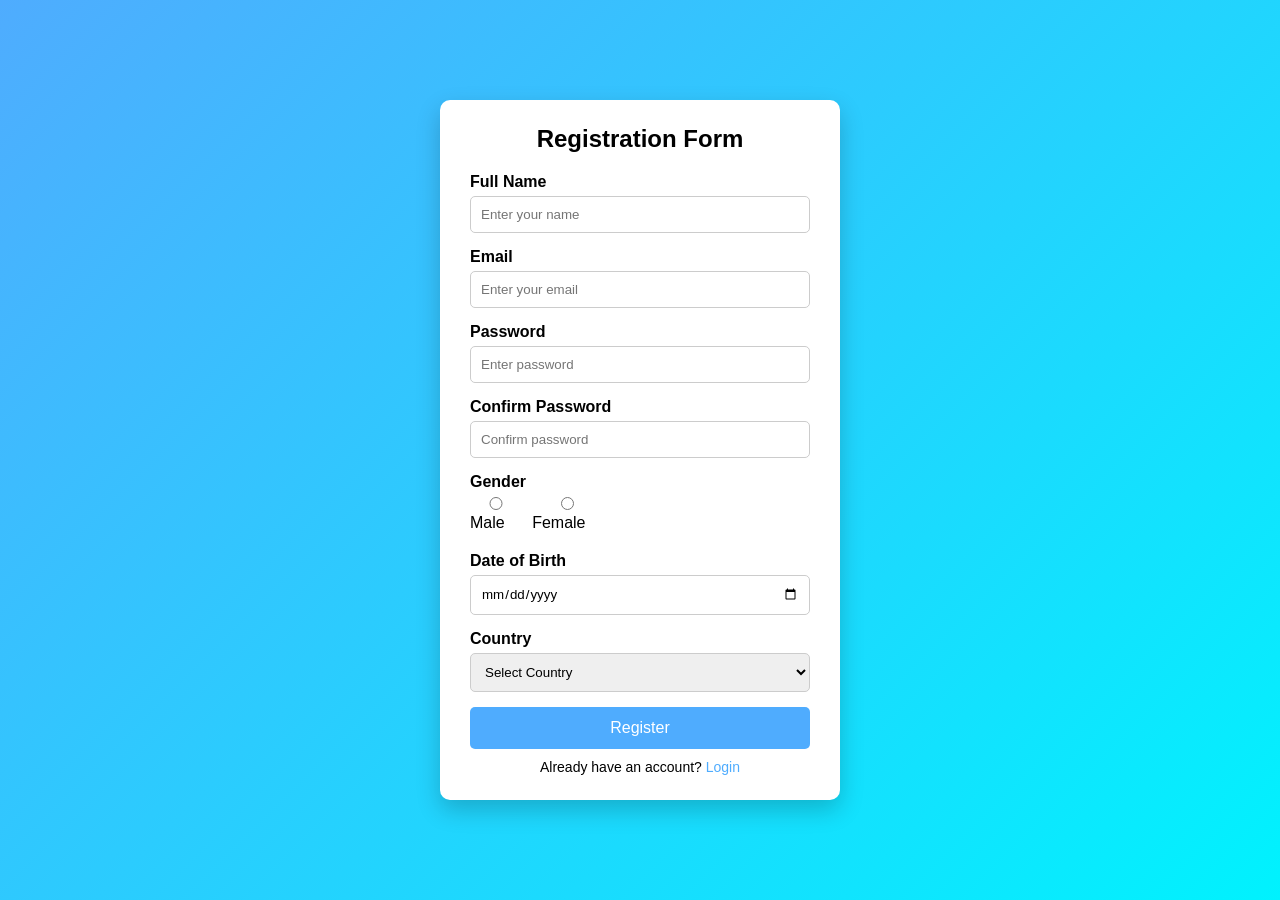
<file: index.html>
<!DOCTYPE html>
<html lang="en">
<head>
    <meta charset="UTF-8">
    <meta name="viewport" content="width=device-width, initial-scale=1.0">
    <title>Online Registration Form</title>
    <link rel="stylesheet" href="style.css">
</head>
<body>
<div class="container">
    <h2>Registration Form</h2>

    <form>
        <div class="form-group">
            <label>Full Name</label>
            <input type="text" placeholder="Enter your name" required>
        </div>

        <div class="form-group">
            <label>Email</label>
            <input type="email" placeholder="Enter your email" required>
        </div>

        <div class="form-group">
            <label>Password</label>
            <input type="password" placeholder="Enter password" required>
        </div>

        <div class="form-group">
            <label>Confirm Password</label>
            <input type="password" placeholder="Confirm password" required>
        </div>

        <div class="form-group">
            <label>Gender</label>
            <div class="gender">
                <label><input type="radio" name="gender"> Male</label>
                <label><input type="radio" name="gender"> Female</label>
            </div>
        </div>

        <div class="form-group">
            <label>Date of Birth</label>
            <input type="date" required>
        </div>

        <div class="form-group">
            <label>Country</label>
            <select required>
                <option value="">Select Country</option>
                <option>zambia </option>
                <option>south africa</option>
                <option>malawi</option>
                <option>zimbabwe</option>
                <option>mozambique</option>
            </select>
        </div>

        <button type="submit" class="btn">Register</button>
    </form>

    <div class="footer">
        Already have an account? <a href="#">Login</a>
    </div>
</div>

</body>
</html>
</file>
<file: style.css>
* {
            margin: 0;
            padding: 0;
            box-sizing: border-box;
            font-family: Arial, sans-serif;
        }

        body {
            background: linear-gradient(135deg, #4facfe, #00f2fe);
            height: 100vh;
            display: flex;
            justify-content: center;
            align-items: center;
        }

        .container {
            background: #fff;
            padding: 25px 30px;
            border-radius: 10px;
            width: 400px;
            box-shadow: 0 10px 25px rgba(0,0,0,0.2);
        }

        .container h2 {
            text-align: center;
            margin-bottom: 20px;
        }

        .form-group {
            margin-bottom: 15px;
        }

        label {
            display: block;
            margin-bottom: 5px;
            font-weight: bold;
        }

        input, select {
            width: 100%;
            padding: 10px;
            border: 1px solid #ccc;
            border-radius: 5px;
            transition: 0.3s;
        }

        input:focus, select:focus {
            border-color: #4facfe;
            outline: none;
            box-shadow: 0 0 5px rgba(79,172,254,0.5);
        }

        .gender {
            display: flex;
            gap: 10px;
        }

        .gender label {
            font-weight: normal;
        }

        .btn {
            width: 100%;
            padding: 12px;
            border: none;
            background: #4facfe;
            color: white;
            font-size: 16px;
            border-radius: 5px;
            cursor: pointer;
            transition: 0.3s;
        }

        .btn:hover {
            background: #00c6ff;
        }

        .footer {
            text-align: center;
            margin-top: 10px;
            font-size: 14px;
        }

        .footer a {
            color: #4facfe;
            text-decoration: none;
        }

        .footer a:hover {
            text-decoration: underline;
        }

        @media (max-width: 450px) {
            .container {
                width: 90%;
            }
        }
</file>
